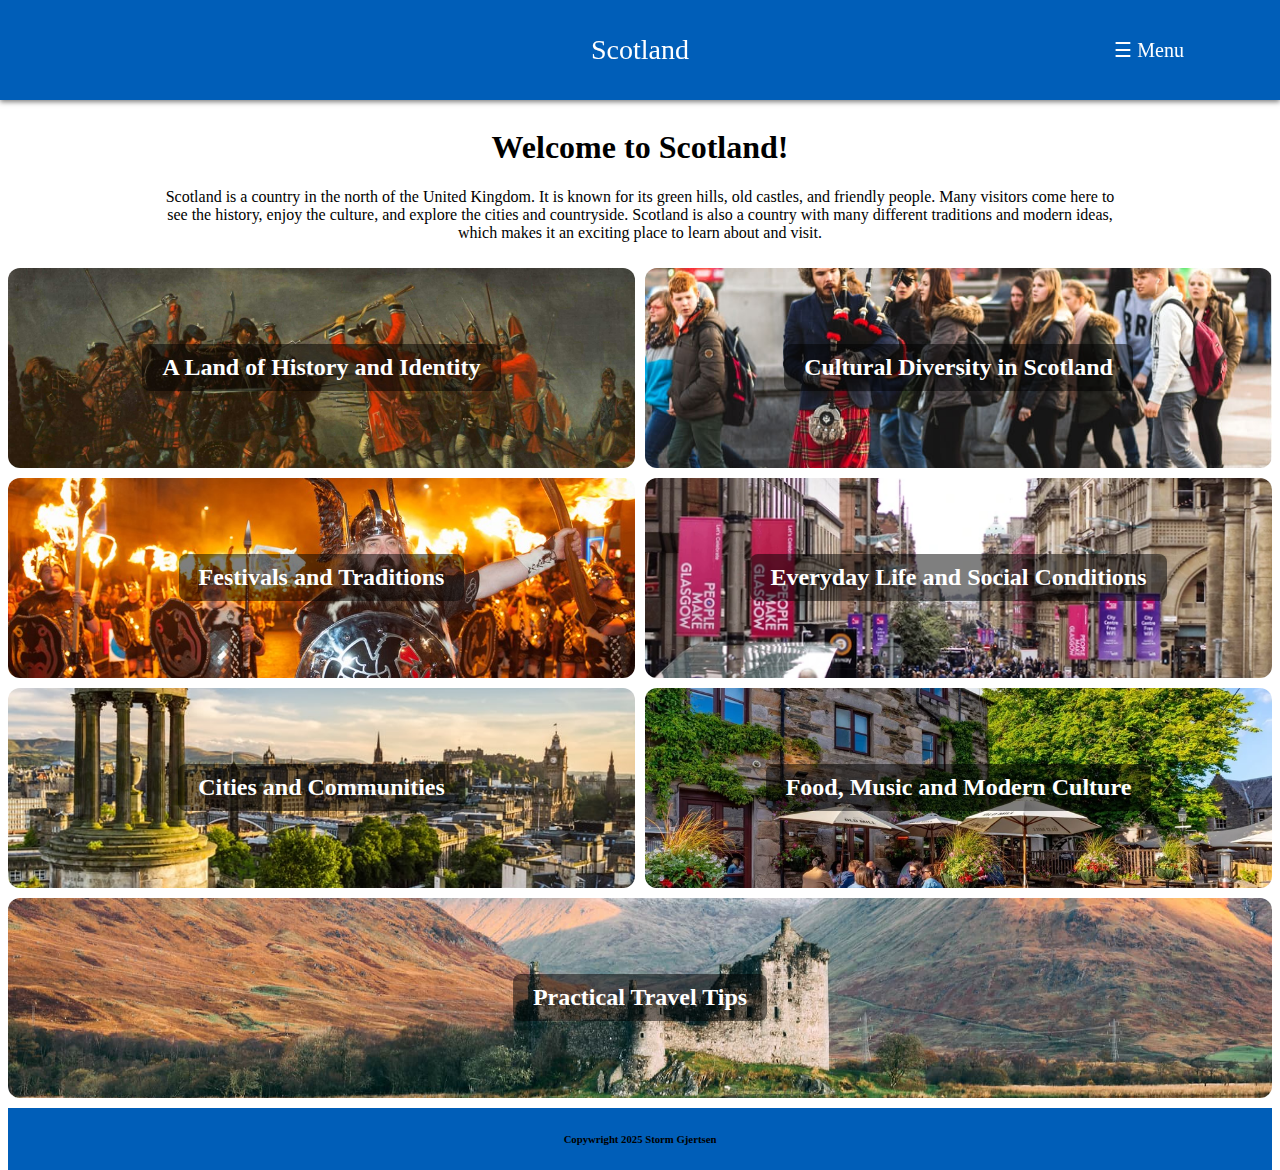
<file: index.html>
<!DOCTYPE html>
<html lang="en">
<head>
    <meta charset="UTF-8">
    <meta name="viewport" content="width=device-width, initial-scale=1.0">
    <title>HomePage</title>
    <link rel="stylesheet" href="HTML/styles.css">
</head>
<body>
<main class="grid">
<header class="header">
    <div class="headergrid">
      <a href="index.html" class="sitetitle">Scotland</a>
      
      <nav class="navbar">
        <ul>
          <li class="dropdown">
            <a href="#">☰ Menu</a>
            <ul class="dropdown-content">
              <li><a href="index.html">Home</a></li>
              <li><a href="HistoryandIdentity.html">A Land of History and Identity</a></li>
              <li><a href="DiversityinScotland.html">Cultural Diversity in Scotland</a></li>
              <li><a href="Festivals.html">Festivals and Traditions</a></li>
              <li><a href="Everydaylife.html">Everyday Life and Social Conditions</a></li>
              <li><a href="Cities.html">Cities and Communities</a></li>
              <li><a href="Food&music.html">Food, Music and Modern Culture</a></li>
              <li><a href="Traveltips.html">Practical Travel Tips</a></li>
              <li><a href="Sources.html">Sources</a></li>
            </ul>
          </li>
        </ul>
      </nav>
    </div>
</header>
    <div class="textoverlay"><h1>Welcome to Scotland!</h1>
    <p>Scotland is a country in the north of the United Kingdom. It is known for its green hills, 
        old castles, and friendly people. Many visitors come here to see the history, enjoy the culture, 
        and explore the cities and countryside. Scotland is also a country with many 
        different traditions and modern ideas, 
        which makes it an exciting place to learn about and visit.</p></div>
    <a href="HistoryandIdentity.html" class="item2" style="background-image: url(HTML/BilderVSC/scotlandhistory.jpg);">
        <h2>A Land of History and Identity</h2>
    </a>
    <a href="DiversityinScotland.html" class="item3" style="background-image: url(HTML/BilderVSC/scotlandculturaldiversity.jpg);">
        <h2>Cultural Diversity in Scotland</h2>
    </a>
    <a href="Festivals.html" class="item4" style="background-image: url(HTML/BilderVSC/scotlandfestival.jpg);">
        <h2>Festivals and Traditions</h2>
    </a>
    <a href="Everydaylife.html" class="item5" style="background-image: url(HTML/BilderVSC/scotlandeverydaylife.webp);">
        <h2>Everyday Life and Social Conditions</h2>
    </a>
    <a href="Cities.html" class="item6" style="background-image: url(HTML/BilderVSC/scotlandcities.jpg);">
        <h2>Cities and Communities</h2>
    </a>
    <a href="Food&music.html" class="item7" style="background-image: url(HTML/BilderVSC/scotlandmodernculture.webp);">
        <h2>Food, Music and Modern Culture</h2>
    </a>
    <a href="Traveltips.html" class="item8" style="background-image: url(HTML/BilderVSC/scotlandguide.jpeg);">
        <h2>Practical Travel Tips</h2>
    </a>
    <div class="footer"><h6>Copywright 2025 Storm Gjertsen</h6></div>
</main>
    
</body>
</html>
</file>
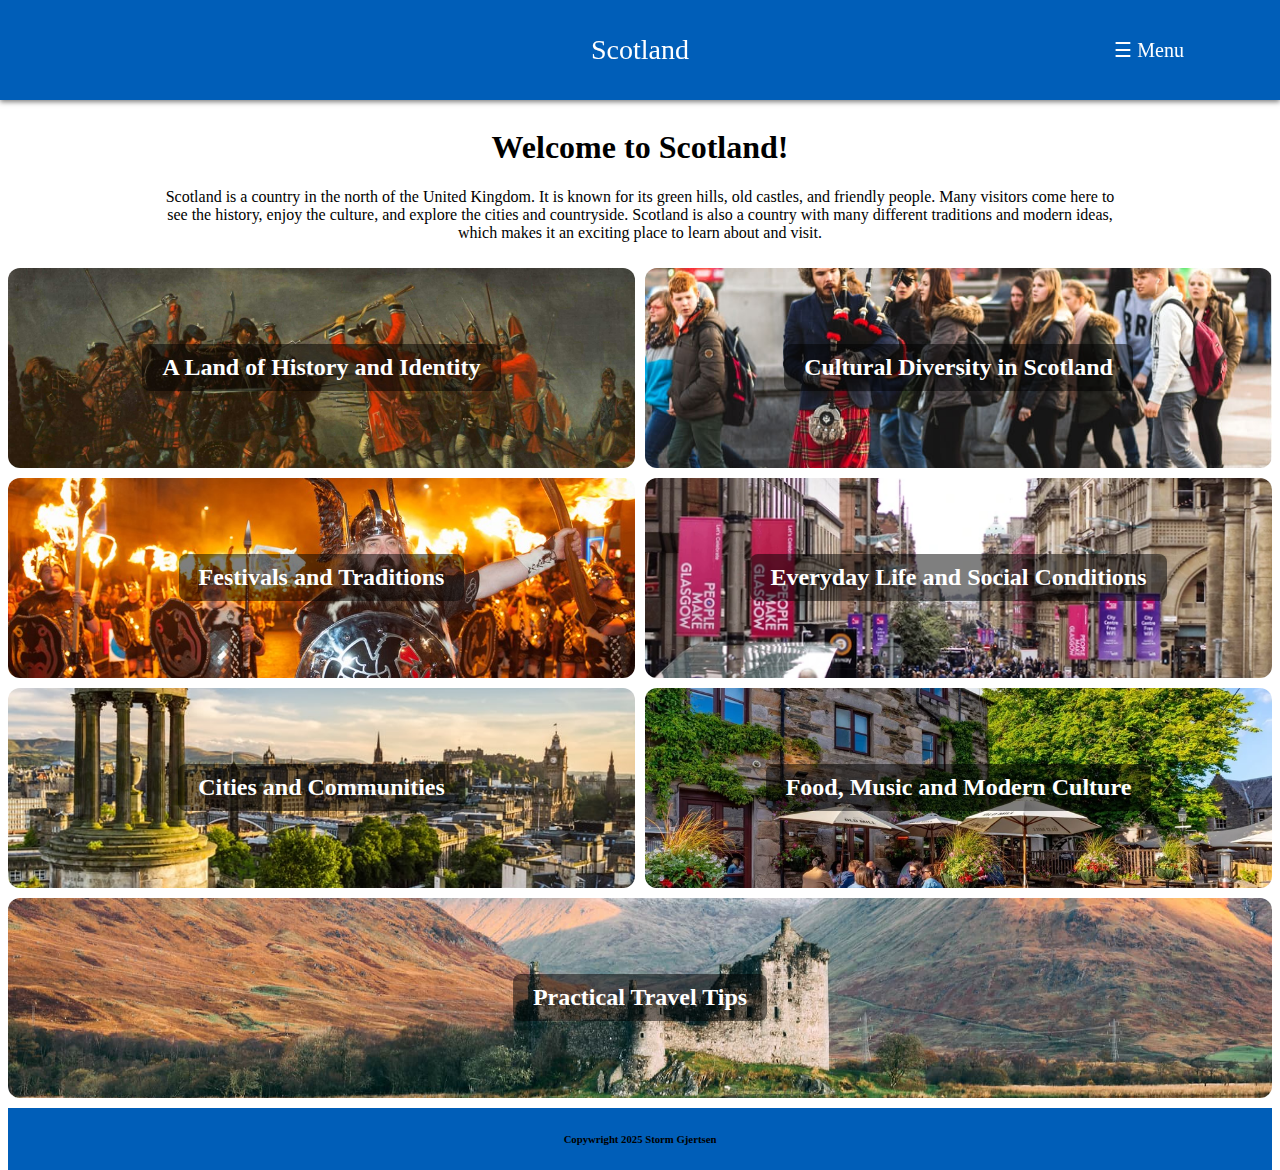
<file: HTML/Homepage.html>
<!DOCTYPE html>
<html lang="en">
<head>
    <meta charset="UTF-8">
    <meta name="viewport" content="width=device-width, initial-scale=1.0">
    <title>HomePage</title>
    <link rel="stylesheet" href="styles.css">
</head>
<body>
<main class="grid">
<header class="header">
    <div class="headergrid">
      <a href="Homepage.html" class="sitetitle">Scotland</a>
      
      <nav class="navbar">
        <ul>
          <li class="dropdown">
            <a href="#">☰ Menu</a>
            <ul class="dropdown-content">
              <li><a href="Homepage.html">Home</a></li>
              <li><a href="HistoryandIdentity.html">A Land of History and Identity</a></li>
              <li><a href="DiversityinScotland.html">Cultural Diversity in Scotland</a></li>
              <li><a href="Festivals.html">Festivals and Traditions</a></li>
              <li><a href="Everydaylife.html">Everyday Life and Social Conditions</a></li>
              <li><a href="Cities.html">Cities and Communities</a></li>
              <li><a href="Food&music.html">Food, Music and Modern Culture</a></li>
              <li><a href="Traveltips.html">Practical Travel Tips</a></li>
              <li><a href="Sources.html">Sources</a></li>
            </ul>
          </li>
        </ul>
      </nav>
    </div>
</header>
    <div class="textoverlay"><h1>Welcome to Scotland!</h1>
    <p>Scotland is a country in the north of the United Kingdom. It is known for its green hills, 
        old castles, and friendly people. Many visitors come here to see the history, enjoy the culture, 
        and explore the cities and countryside. Scotland is also a country with many 
        different traditions and modern ideas, 
        which makes it an exciting place to learn about and visit.</p></div>
    <a href="HistoryandIdentity.html" class="item2" style="background-image: url(BilderVSC/scotlandhistory.jpg);">
        <h2>A Land of History and Identity</h2>
    </a>
    <a href="DiversityinScotland.html" class="item3" style="background-image: url(BilderVSC/scotlandculturaldiversity.jpg);">
        <h2>Cultural Diversity in Scotland</h2>
    </a>
    <a href="Festivals.html" class="item4" style="background-image: url(BilderVSC/scotlandfestival.jpg);">
        <h2>Festivals and Traditions</h2>
    </a>
    <a href="Everydaylife.html" class="item5" style="background-image: url(BilderVSC/scotlandeverydaylife.webp);">
        <h2>Everyday Life and Social Conditions</h2>
    </a>
    <a href="Cities.html" class="item6" style="background-image: url(BilderVSC/scotlandcities.jpg);">
        <h2>Cities and Communities</h2>
    </a>
    <a href="Food&music.html" class="item7" style="background-image: url(BilderVSC/scotlandmodernculture.webp);">
        <h2>Food, Music and Modern Culture</h2>
    </a>
    <a href="Traveltips.html" class="item8" style="background-image: url(BilderVSC/scotlandguide.jpeg);">
        <h2>Practical Travel Tips</h2>
    </a>
    <div class="footer"><h6>Copywright 2025 Storm Gjertsen</h6></div>
</main>
    
</body>
</html>
</file>
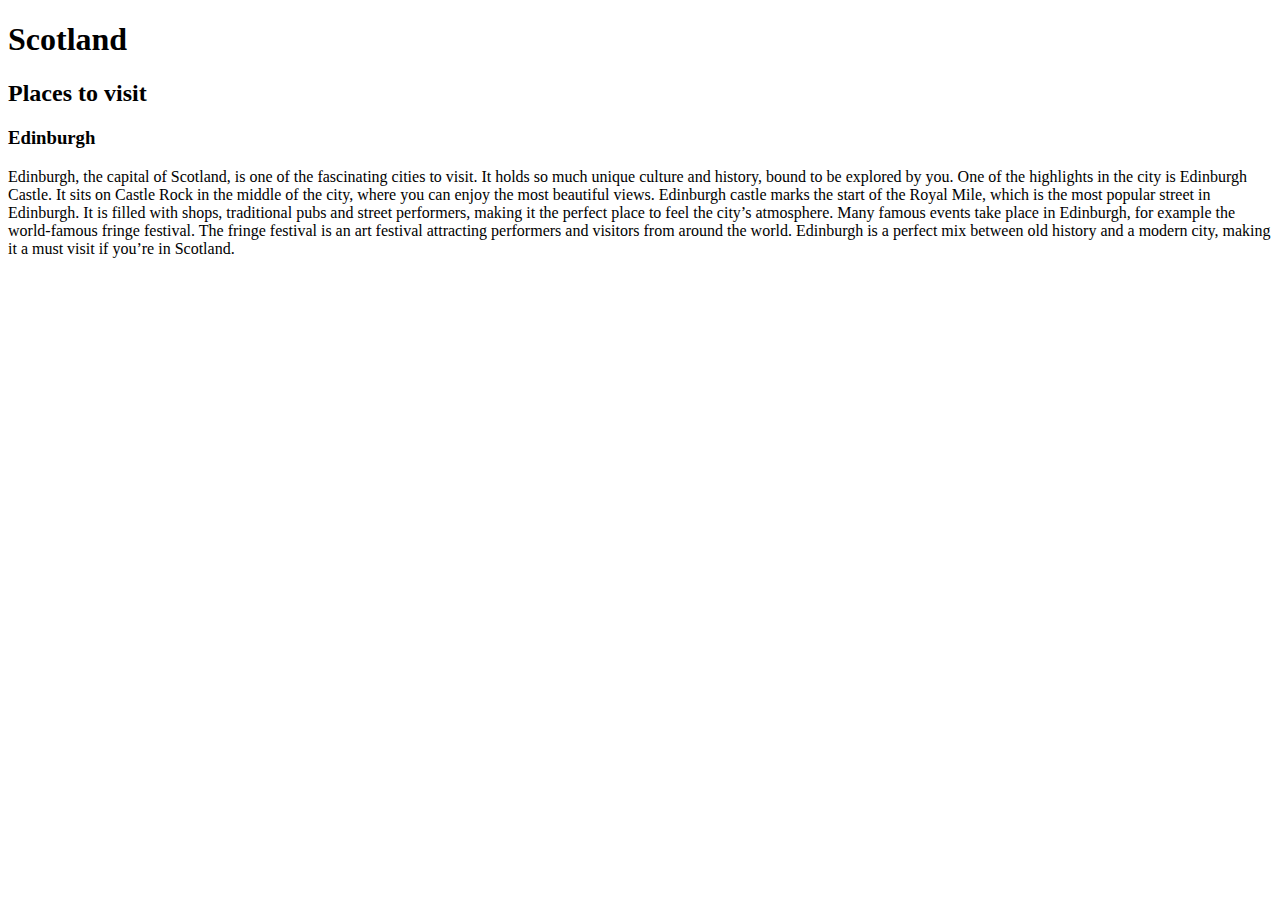
<file: HTML/sg nettside.html>
<!DOCTYPE html>
<html lang="en">
<head>
    <meta charset="UTF-8">
    <meta name="viewport" content="width=device-width, initial-scale=1.0">
    <title>Engelsk oppgave</title>
</head>
<header>
    <h1>Scotland</h1>
</header>
<body>
    <article>
        <h2>Places to visit</h2>
       <div>
        <h3>Edinburgh</h3>
        <p>Edinburgh, the capital of Scotland, is one of the fascinating cities to visit.
            It holds so much unique culture and history, bound to be explored by you.
            One of the highlights in the city is Edinburgh Castle.
            It sits on Castle Rock in the middle of the city,
            where you can enjoy the most beautiful views. 
            Edinburgh castle marks the start of the Royal Mile, 
            which is the most popular street in Edinburgh. It is filled with shops, 
            traditional pubs and street performers, making it the perfect 
            place to feel the city’s atmosphere. Many famous events take place in Edinburgh,
            for example the world-famous fringe festival. 
            The fringe festival is an art festival attracting performers 
            and visitors from around the world. Edinburgh is a perfect mix 
            between old history and a modern city, making it a must visit if you’re in Scotland.</p>
        </div>
    </article>
    
</body>
</html>
</file>
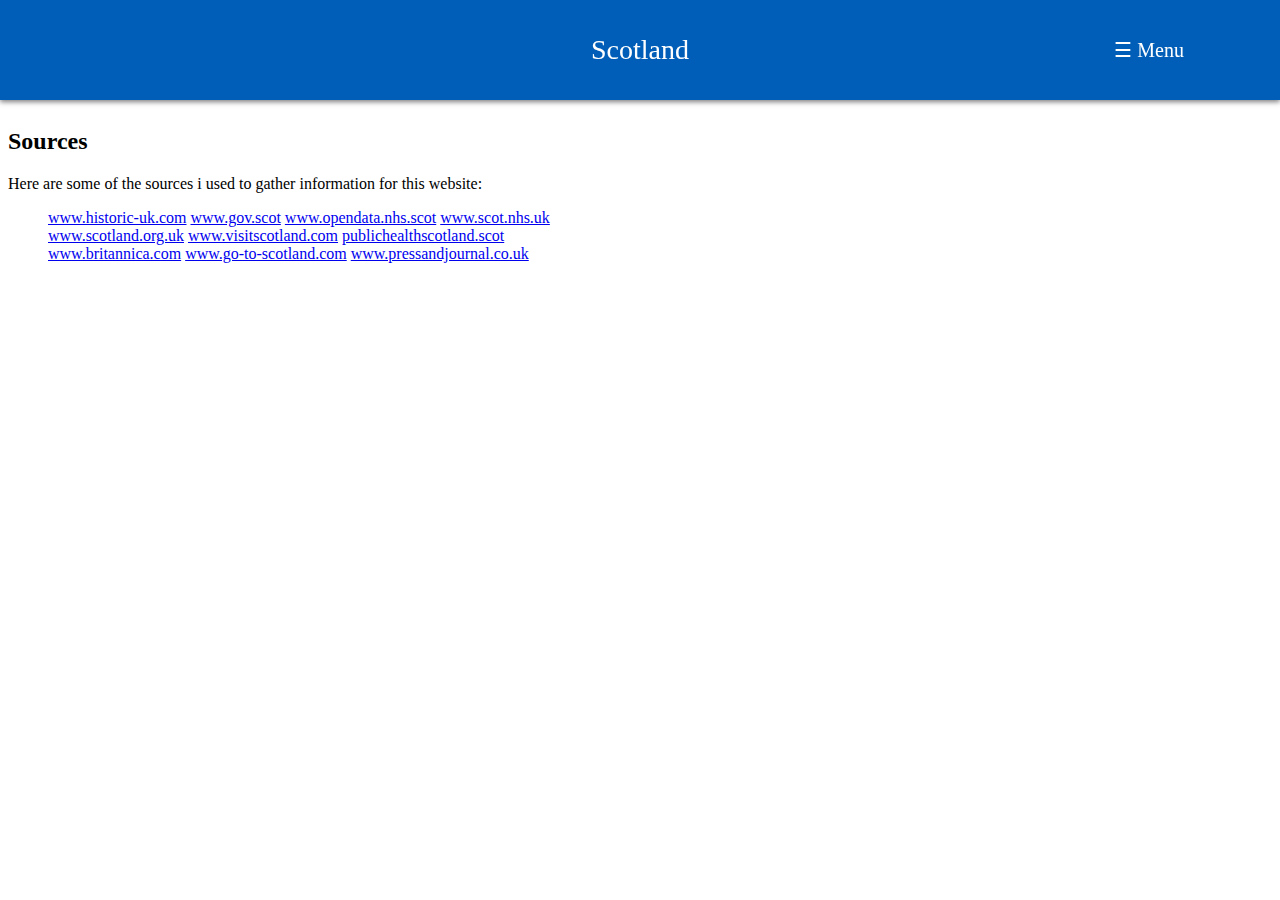
<file: HTML/Sources.html>
<!DOCTYPE html>
<html lang="en">
<head>
    <meta charset="UTF-8">
    <meta name="viewport" content="width=device-width, initial-scale=1.0">
    <title>Sources</title>
    <link rel="stylesheet" href="styles.css">
</head>
<body>
<main class="grid">
<header class="header">
    <div class="headergrid">
      <a href="../index.html" class="sitetitle">Scotland</a>
      
      <nav class="navbar">
        <ul>
          <li class="dropdown">
            <a href="#">☰ Menu</a>
            <ul class="dropdown-content">
              <li><a href="../index.html">Home</a></li>
              <li><a href="HistoryandIdentity.html">A Land of History and Identity</a></li>
              <li><a href="DiversityinScotland.html">Cultural Diversity in Scotland</a></li>
              <li><a href="Festivals.html">Festivals and Traditions</a></li>
              <li><a href="Everydaylife.html">Everyday Life and Social Conditions</a></li>
              <li><a href="Cities.html">Cities and Communities</a></li>
              <li><a href="Food&music.html">Food, Music and Modern Culture</a></li>
              <li><a href="Traveltips.html">Practical Travel Tips</a></li>
              <li><a href="Sources.html">Sources</a></li>
            </ul>
          </li>
        </ul>
      </nav>
    </div>
</header>
<Div class="text2"> 
    <h2>Sources</h2>
    <p>
        Here are some of the sources i used to gather information for this website:
    </p>
    <ul>
        <a href="https://www.historic-uk.com/HistoryUK/HistoryofScotland">www.historic-uk.com</a>
        <a href="https://www.gov.scot/health-and-social-care">www.gov.scot</a>
        <a href="https://www.opendata.nhs.scot">www.opendata.nhs.scot</a>
        <a href="https://www.scot.nhs.uk/about-nhs-scotland">www.scot.nhs.uk</a>
        <a href="https://www.scotland.org.uk/history">www.scotland.org.uk</a>
        <a href="https://www.visitscotland.com/things-to-do">www.visitscotland.com</a>
        <a href="https://publichealthscotland.scot">publichealthscotland.scot</a>
        <a href="https://www.britannica.com">www.britannica.com</a>
        <a href="https://www.go-to-scotland.com">www.go-to-scotland.com</a>
        <a href="https://www.pressandjournal.co.uk">www.pressandjournal.co.uk</a>
    </ul>
</Div>
</body>
</html>
</file>
<file: HTML/styles.css>
.grid{
    display: grid;
    grid-template-columns: 1fr 1fr;
    grid-template-rows: 1fr 1fr 1fr 1fr 1fr 1fr 1fr;
    gap: 10px;
    background-color: rgb(255, 255, 255);
    height: 120px;
    padding-top: 100px;
    }
.header{
    grid-column-start: 1;
    grid-column-end: 3;
    text-align: center;
    background-color: rgba(0, 94, 184);
    border: black 2px;
    height: 100px;
    position: fixed;
    top: 0;
    left: 0;
    width: 100%;
    z-index: 1000;
    box-shadow: 0 2px 5px rgba(0, 0, 0, 0.5);
    }
.headergrid {
    display: grid;
    grid-template-columns: 1fr auto 1fr;
    height: 100%;
    padding: 0 30px;
}
.sitetitle {
    grid-column: 2;
    align-self: center;
    color: white;
    font-size: 28px;
    margin: 0;
    text-decoration: none;
}
.navbar {
    grid-column: 3;
    align-self: center;
    justify-self: end;
    padding-right: 50px;
}
.navbar ul {
    list-style: none;
    margin: 0;
    padding: 0;
}
.navbar li {
    position: relative;
    display: inline-block;
}
.navbar a {
    color: white;
    text-decoration: none;
    padding: 12px 16px;
    display: block;
}
.dropdown-content {
    display: none;
    position: absolute;
    top: 100%;
    transform: translateX(-50%);
    left: 50%;
    background-color:#005EB8;
    min-width: 261px;
    z-index: 1000;
}
.dropdown-content li a {
    padding: 10px 14px;
    color: white;
    font-size:larger
}
.dropdown-content li a:hover {
    background-color: #ffffff1d;
}
.dropdown:hover .dropdown-content {
    display: block;
}
.dropdown > a {
    font-size: 20px;
    cursor: pointer;
}
.text{
    padding-left: 50px;
    padding-right: 50px;
    padding-top: 50px;
    text-align: center;
    line-height: 35px;
    font-size: 20px;
}
.footer{
    grid-column-start: 1;
    grid-column-end: 3;
    justify-items: center;
    background-color: rgb(0, 94, 184);
    border: black 2px;
}
.textoverlay{
    grid-column-start: 1;
    grid-column-end: 3;
    justify-items: center;
    align-items: center;
    margin: 0 auto;
    text-align: center;
    padding-left: 150px;
    padding-right: 150px;
}
.item2{
    grid-column-start: 1;
    grid-column-end: 2;
    position: relative;
    height: 200px;
    background-size: cover;
    background-position: center;
    border-radius: 12px;
    display: flex; 
    align-items: center; 
    justify-content: center;
    text-decoration: none;
    transition: all 0.3s ease;
}
.item2 h2 {
    color: white;
    background: rgba(0, 0, 0, 0.5);
    padding: 10px 20px;
    border-radius: 8px;
    text-align: center;
}
.item2:hover {
    transform: scale(1.02); 
    opacity: 0.9;
    cursor: pointer;
}
.item3{
    grid-column-start: 2;
    grid-column-end: 3;
    position: relative;
    height: 200px;
    background-size: cover;
    background-position: center;
    border-radius: 12px;
    display: flex; 
    align-items: center; 
    justify-content: center;
    text-decoration: none;
    transition: all 0.3s ease;
}
.item3 h2 {
    color: white;
    background: rgba(0, 0, 0, 0.5);
    padding: 10px 20px;
    border-radius: 8px;
    text-align: center;
}
.item3:hover {
    transform: scale(1.02); 
    opacity: 0.9;
    cursor: pointer;
}
.item4{
    grid-column-start: 1;
    grid-column-end: 2;
    position: relative;
    height: 200px;
    background-size: cover;
    background-position: center;
    border-radius: 12px;
    display: flex; 
    align-items: center; 
    justify-content: center;
    text-decoration: none;
    transition: all 0.3s ease;
}
.item4 h2 {
    color: white;
    background: rgba(0, 0, 0, 0.5);
    padding: 10px 20px;
    border-radius: 8px;
    text-align: center;
}
.item4:hover {
    transform: scale(1.02); 
    opacity: 0.9;
    cursor: pointer;
}
.item5{
    grid-column-start: 2;
    grid-column-end: 3;
    position: relative;
    height: 200px;
    background-size: cover;
    background-position: center;
    border-radius: 12px;
    display: flex; 
    align-items: center; 
    justify-content: center;
    text-decoration: none;
    transition: all 0.3s ease;
}
.item5 h2 {
    color: white;
    background: rgba(0, 0, 0, 0.5);
    padding: 10px 20px;
    border-radius: 8px;
    text-align: center;
}
.item5:hover {
    transform: scale(1.02); 
    opacity: 0.9;
    cursor: pointer;
}
.item6{
    grid-column-start: 1;
    grid-column-end: 2;
    position: relative;
    height: 200px;
    background-size: cover;
    background-position: center;
    border-radius: 12px;
    display: flex; 
    align-items: center; 
    justify-content: center;
    text-decoration: none;
    transition: all 0.3s ease;
}
.item6 h2 {
    color: white;
    background: rgba(0, 0, 0, 0.5);
    padding: 10px 20px;
    border-radius: 8px;
    text-align: center;
}
.item6:hover {
    transform: scale(1.02); 
    opacity: 0.9;
    cursor: pointer;
}
.item7{
    grid-column-start: 2;
    grid-column-end: 3;
    position: relative;
    height: 200px;
    background-size: cover;
    background-position: center;
    border-radius: 12px;
    display: flex; 
    align-items: center; 
    justify-content: center;
    text-decoration: none;
    transition: all 0.3s ease;
}
.item7 h2 {
    color: white;
    background: rgba(0, 0, 0, 0.5);
    padding: 10px 20px;
    border-radius: 8px;
    text-align: center;
}
.item7:hover {
    transform: scale(1.02); 
    opacity: 0.9;
    cursor: pointer;
}
.item8{
    grid-column-start: 1;
    grid-column-end: 3;
    position: relative;
    height: 200px;
    background-size: cover;
    background-position: center;
    border-radius: 12px;
    display: flex; 
    align-items: center; 
    justify-content: center;
    text-decoration: none;
    transition: all 0.3s ease;
}
.item8 h2 {
    color: white;
    background: rgba(0, 0, 0, 0.5);
    padding: 10px 20px;
    border-radius: 8px;
    text-align: center;
}
.item8:hover {
    transform: scale(1.02); 
    opacity: 0.9;
    cursor: pointer;
}

/* Begynnelse på Historyandidentity siden */

.grid2{
    display: grid;
    grid-template-columns: 1fr 1fr;
    grid-template-rows: 1fr 1fr 1fr 1fr 1fr;
    gap: 10px;
    background-color: rgb(255, 255, 255);
    height: 120px;
    }
.header2{
    grid-column-start: 1;
    grid-column-end: 3;
    align-items: center;
    justify-items: center;
    text-align: center;
    background-color: rgba(0, 94, 184);
    border: black 2px;
    }
</file>
